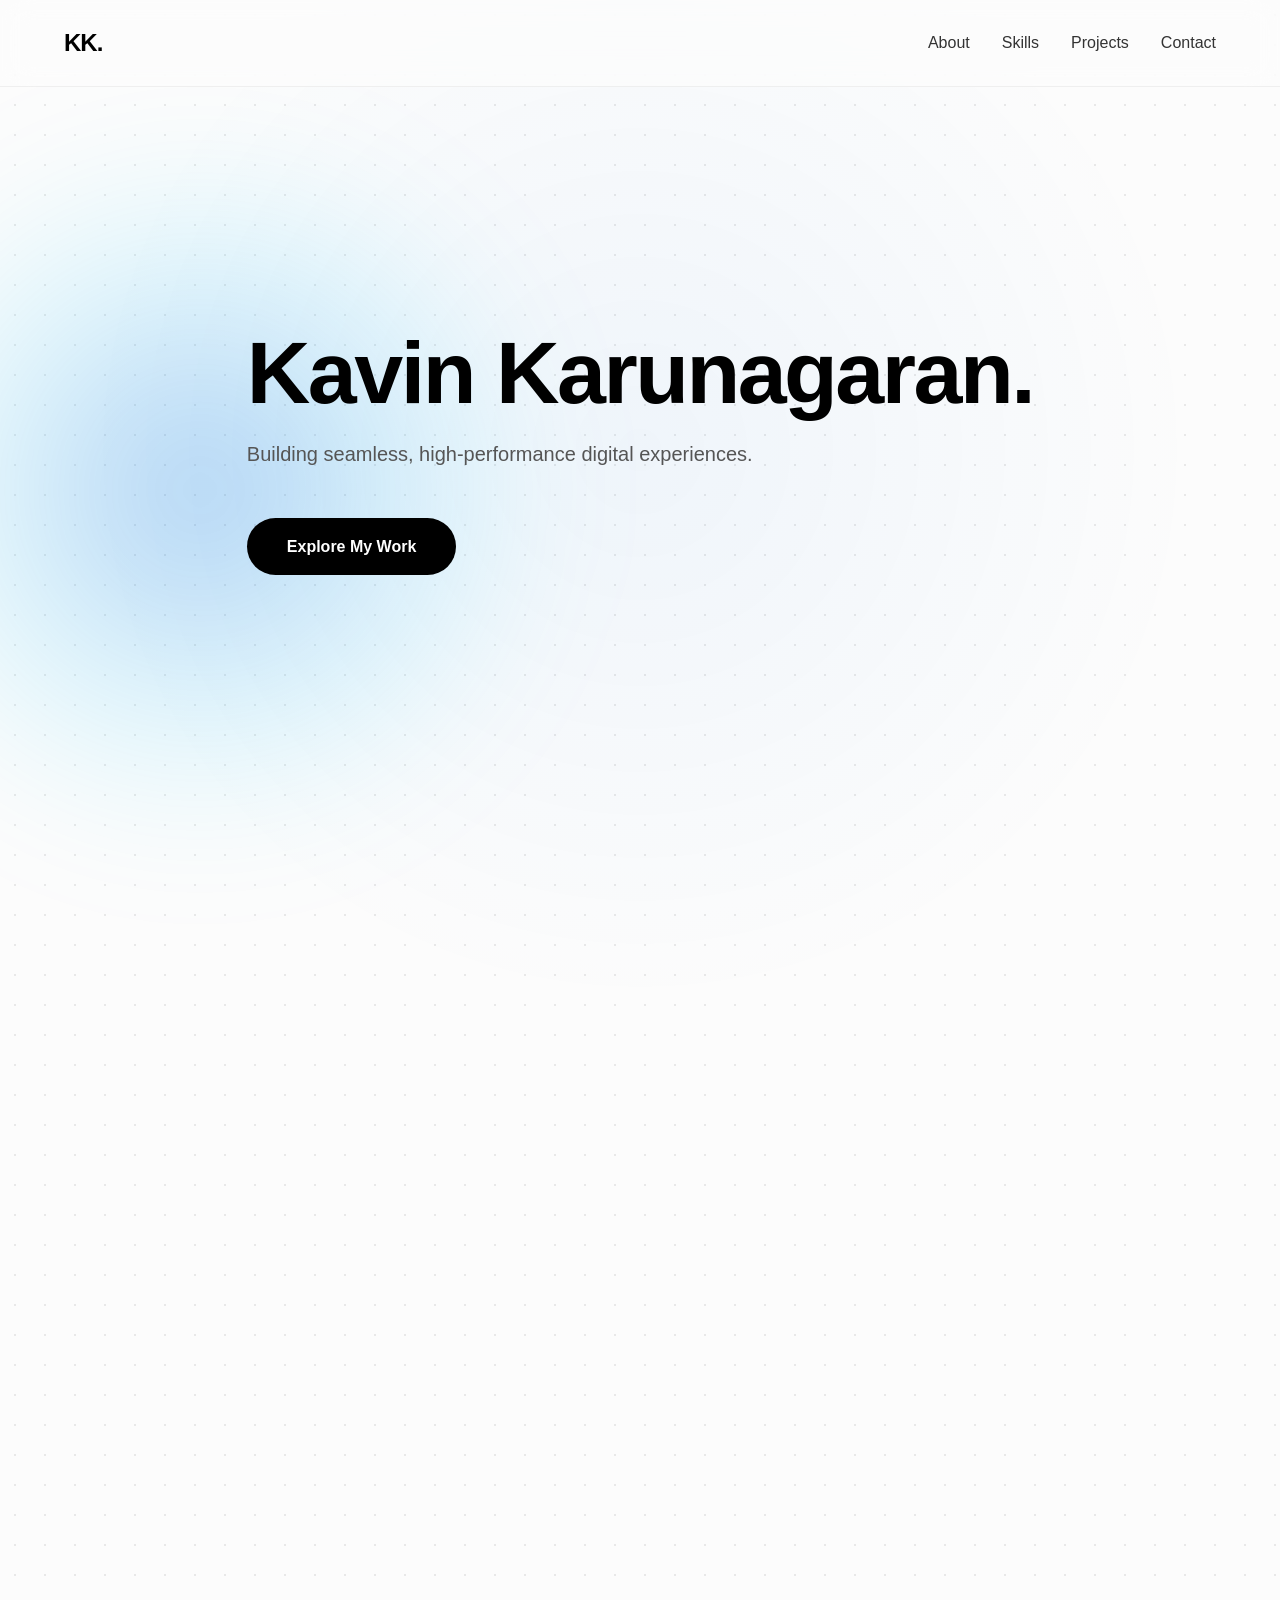
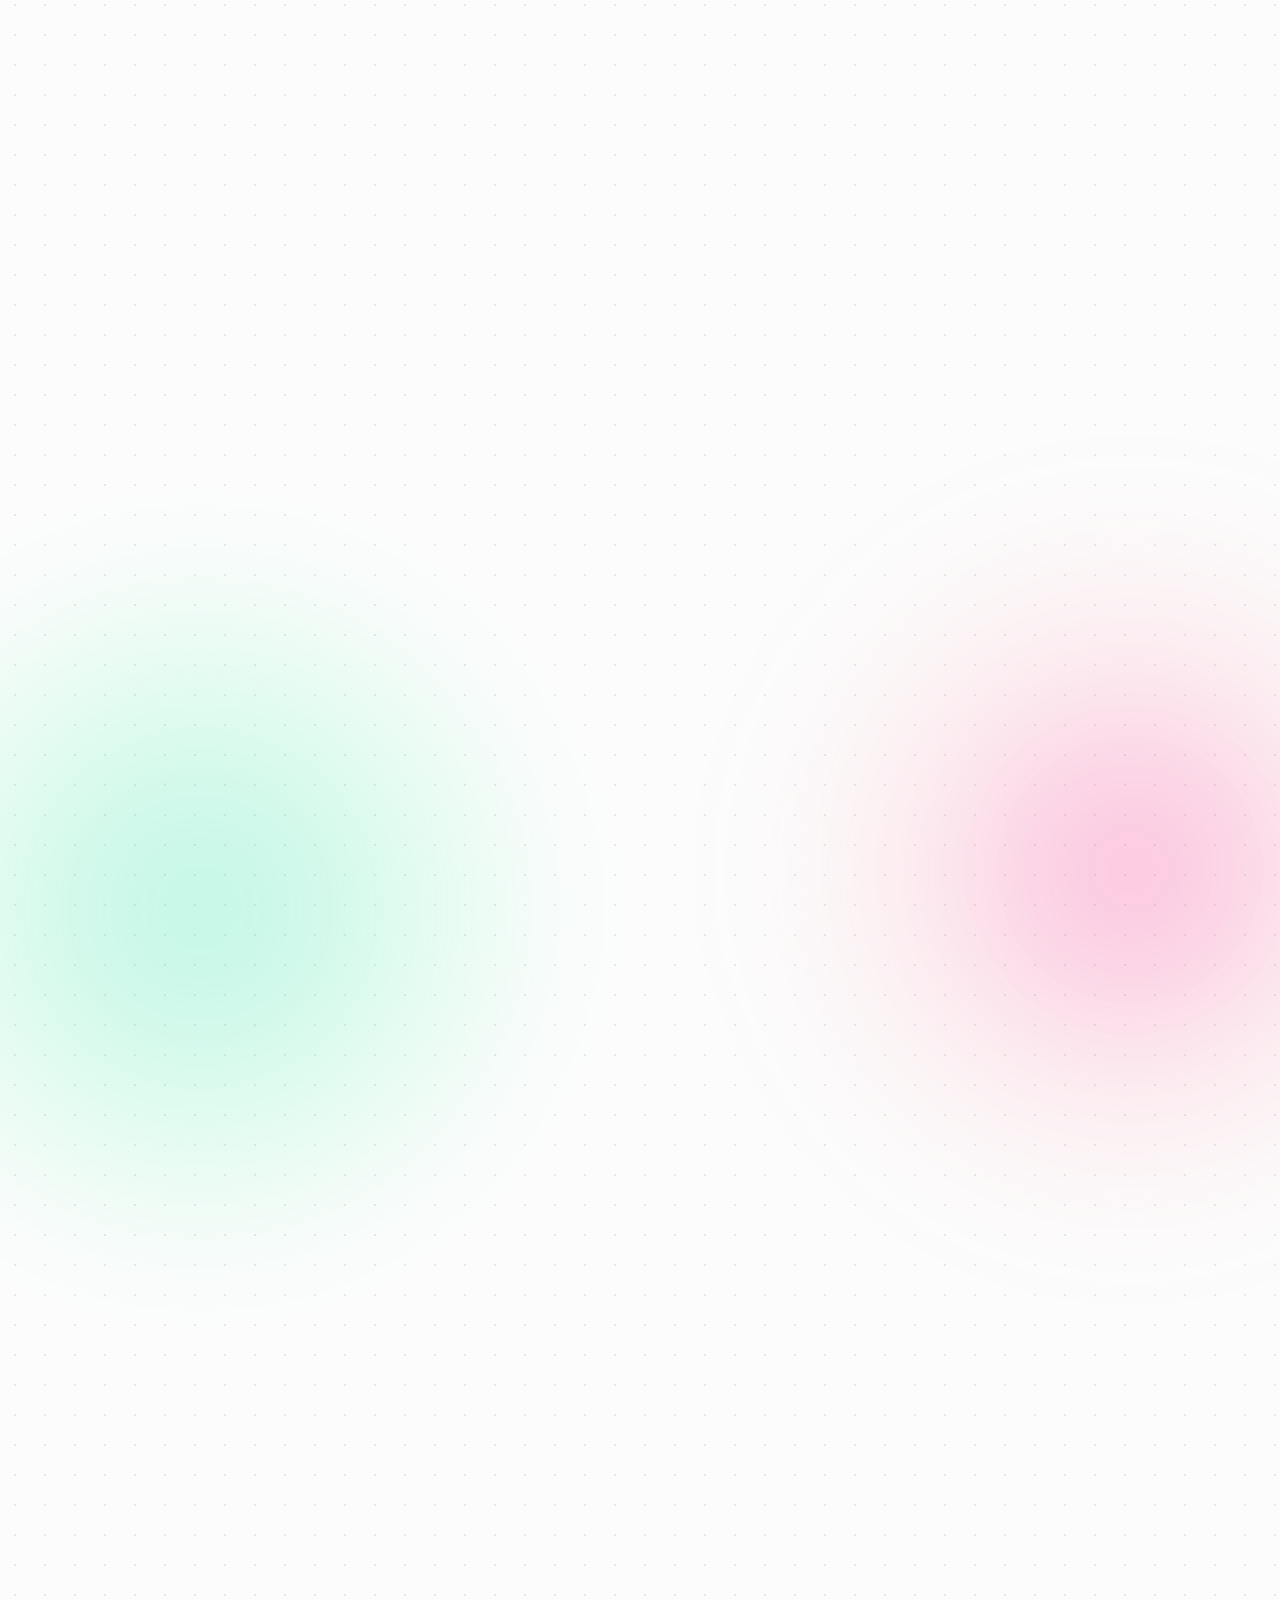
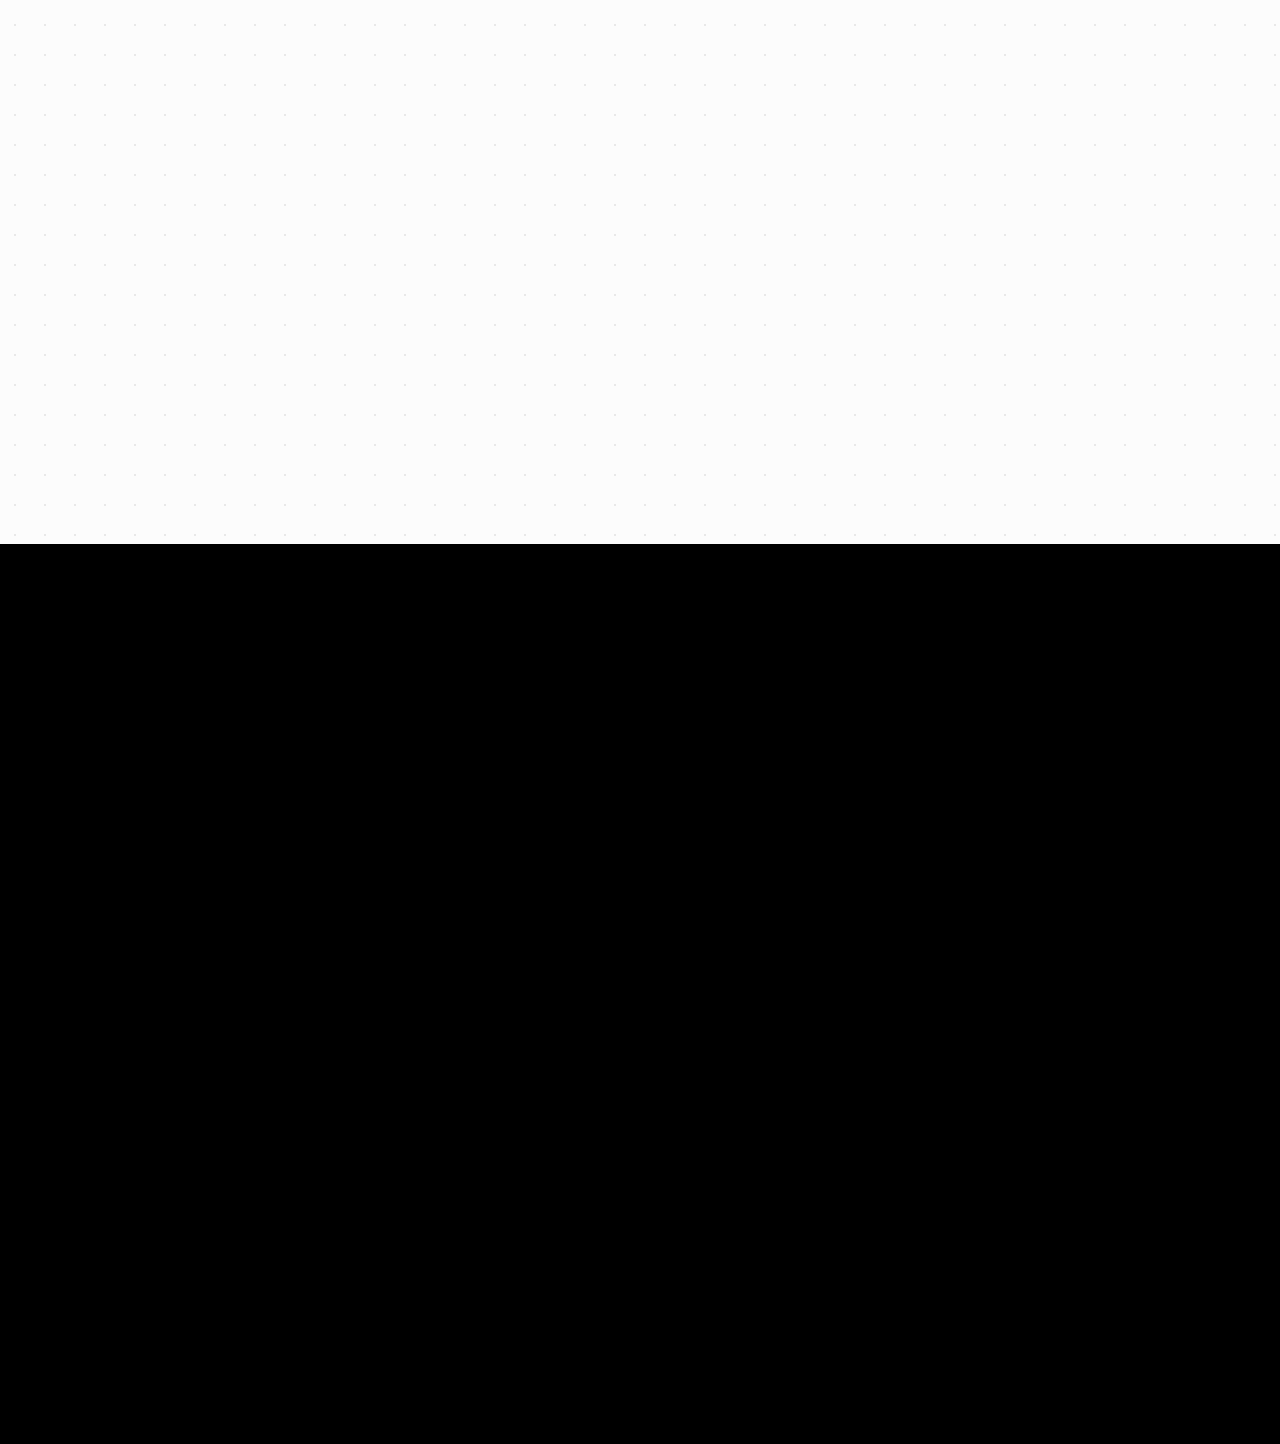
<file: index.html>
<!DOCTYPE html>
<html lang="en">
<head>
    <meta charset="UTF-8">
    <meta name="viewport" content="width=device-width, initial-scale=1.0">
    <title>Kavin Karunagaran | Web Developer</title>
    <link rel="stylesheet" href="style.css">
</head>
<body>
    
    <nav id="navbar">
        <a href="#" class="logo">KK.</a>
        <ul class="nav-links">
            <li><a href="#about">About</a></li>
            <li><a href="#skills">Skills</a></li>
            <li><a href="#projects">Projects</a></li>
            <li><a href="#contact">Contact</a></li>
        </ul>
    </nav>

    <main class="site-wrapper">
        
        <header id="hero" class="section hero-section">
            <div id="hero-bg" class="hero-bg"></div>
            <div class="parallax-shape shape-1" data-speed="0.15"></div>
            
            <div class="hero-content scroll-anim">
                <h1>Kavin Karunagaran.</h1>
                <p>Building seamless, high-performance digital experiences.</p>
                <a href="#about" class="cta-button">Explore My Work</a>
            </div>
        </header>

        <section id="about" class="section">
            <div class="container">
                <div class="about-grid">
                    <div class="about-text scroll-anim">
                        <h2>The Developer</h2>
                        
                        <ul class="fancy-bullets">
                            <li>
                                <strong>UC Berkeley Engineering.</strong> Merging rigorous computer science foundations with practical, hands-on development.
                            </li>
                            <li>
                                <strong>High-Performance Design.</strong> Building web platforms that are deeply functional, seamlessly interactive, and visually striking.
                            </li>
                            <li>
                                <strong>Global & Local Impact.</strong> Leveraging technology to empower local businesses and international youth initiatives alike.
                            </li>
                        </ul>
                    </div>
                    
                    <div class="accomplishments-grid scroll-anim" style="transition-delay: 200ms;">
                        <div class="stat-card">
                            <div class="stat-title">Valedictorian</div>
                            <div class="stat-desc">Livermore High School Class of '26</div>
                        </div>
                        <div class="stat-card">
                            <div class="stat-title">UC Berkeley</div>
                            <div class="stat-desc">Incoming Engineering Student</div>
                        </div>
                        <div class="stat-card">
                            <div class="stat-title">AP Scholar</div>
                            <div class="stat-desc">Advanced proficiency in CS A, Calculus, & Sciences</div>
                        </div>
                        <div class="stat-card">
                            <div class="stat-title">Community</div>
                            <div class="stat-desc">Over 200 hours of community service teaching taekwondo to children</div>
                        </div>
                    </div>
                </div>
            </div>
        </section>

        <section id="skills" class="section">
            <div class="parallax-shape shape-2" data-speed="-0.1"></div>

            <div class="container scroll-anim">
                <h2>Technical Arsenal</h2>
                <div class="skills-grid">
                    <div class="skill-card">
                        <h3>Languages</h3>
                        <p>Java, Python, HTML, CSS, JavaScript</p>
                    </div>
                    <div class="skill-card">
                        <h3>Core Competencies</h3>
                        <p>Object-Oriented Programming, UI/UX Design, Responsive Layouts, Algorithmic Problem Solving</p>
                    </div>
                </div>
            </div>
        </section>

        <section id="projects" class="section">
            <div class="parallax-shape shape-3" data-speed="0.2"></div>

            <div class="container scroll-anim">
                <h2>Selected Works</h2>
                <div class="projects-grid">
                    <div class="project-card scroll-anim">
                        <h3>Project Guardian</h3>
                        <p>An international initiative organizing self-defense workshops for children. Focused on empowering youth globally through structured training, community engagement, and accessible resources.</p>
                    </div>
                    <div class="project-card scroll-anim" style="transition-delay: 200ms;">
                        <h3>Fittly</h3>
                        <p>A health and wellness application conceptualized at UC Berkeley to gamify fitness. Engineered to enhance user retention through interactive mechanics and targeted marketing strategies.</p>
                    </div>
                    <div class="project-card scroll-anim" style="transition-delay: 400ms;">
                        <h3>Freelance Web Solutions</h3>
                        <p>Built a plethora of dynamic websites and landing pages for various clients, utilizing modern web standards to ensure cross-device compatibility and peak performance.</p>
                        
                        <a href="tinos.html" class="text-link" target="_blank">View Example: Tino's Tacos &rarr;</a>
                        
                    </div>
                </div>
            </div>
        </section>

        <section id="contact" class="section bg-dark">
            <div class="container scroll-anim">
                <h2>Let's Get In Touch.</h2>
                <p>Ready to build something exceptional or collaborate on a project? Reach out below.</p>
                
                <div class="contact-links">
                    <a href="mailto:kavin@kksolve.com" class="contact-item">
                        <span class="contact-label">Email</span>
                        <span class="contact-value">kavin@kksolve.com</span>
                    </a>
                </div>
            </div>
        </section>

    </main>

    <script src="script.js"></script>
</body>
</html>
</file>
<file: style.css>
/* Base Styles & Typography */
:root {
    --primary-color: #000000;
    --text-color: #333333;
    --bg-color: #fcfcfc;
    --light-bg: #f5f5f7;
    --accent-color: #0071e3;
}

* {
    margin: 0;
    padding: 0;
    box-sizing: border-box;
}

html {
    scroll-behavior: smooth;
    font-family: -apple-system, BlinkMacSystemFont, "Segoe UI", Roboto, Helvetica, Arial, sans-serif;
}

body {
    background-color: var(--bg-color);
    color: var(--text-color);
    line-height: 1.6;
    overflow-x: hidden;
    background-image: radial-gradient(rgba(0,0,0,0.08) 1px, transparent 1px);
    background-size: 30px 30px;
}

/* Contains everything perfectly and stops scroll at footer */
.site-wrapper {
    position: relative;
    width: 100%;
    overflow: hidden; 
}

/* Sections & Containers */
.section {
    position: relative; 
    min-height: 100vh;
    display: flex;
    align-items: center;
    justify-content: center;
    padding: 6rem 10%;
}

/* --- Seamless Parallax Elements --- */
.parallax-shape {
    position: absolute;
    border-radius: 50%;
    /* Extra blur to soften it more */
    filter: blur(60px); 
    z-index: -1;
    pointer-events: none;
    will-change: transform;
    /* Massive size so the gradient has room to fade out seamlessly */
    width: 800px;
    height: 800px;
}

/* The backgrounds now fade natively to 'transparent' before hitting the edge of the box */
.shape-1 {
    background: radial-gradient(circle at center, rgba(0, 113, 227, 0.3) 0%, rgba(0, 198, 255, 0.1) 40%, transparent 65%);
    top: 10%;
    left: -200px;
}

.shape-2 {
    background: radial-gradient(circle at center, rgba(255, 0, 127, 0.25) 0%, rgba(255, 117, 140, 0.1) 40%, transparent 65%);
    top: 10%;
    right: -250px;
}

.shape-3 {
    background: radial-gradient(circle at center, rgba(0, 227, 160, 0.25) 0%, rgba(0, 255, 135, 0.1) 40%, transparent 65%);
    top: -5%;
    left: -200px;
}

/* Hero Section Background */
.hero-bg {
    position: absolute;
    top: -25%; 
    left: 0;
    width: 100%;
    height: 150%;
    background: radial-gradient(circle at center, rgba(0, 113, 227, 0.05) 0%, transparent 60%);
    z-index: -2;
    pointer-events: none;
    will-change: transform;
}

.hero-content {
    position: relative;
    z-index: 1;
}

/* Navigation */
#navbar {
    position: fixed;
    top: 0;
    width: 100%;
    display: flex;
    justify-content: space-between;
    align-items: center;
    padding: 1.5rem 5%;
    background: rgba(252, 252, 252, 0.7); 
    backdrop-filter: blur(15px);
    -webkit-backdrop-filter: blur(15px);
    z-index: 1000;
    border-bottom: 1px solid rgba(0,0,0,0.05);
}

.logo {
    font-size: 1.5rem;
    font-weight: 700;
    letter-spacing: -1px;
    color: var(--primary-color);
    text-decoration: none;
    cursor: pointer;
    user-select: none;
    -webkit-user-select: none;
}

.nav-links {
    list-style: none;
    display: flex;
    gap: 2rem;
}

.nav-links a {
    text-decoration: none;
    color: var(--text-color);
    font-weight: 500;
    transition: color 0.3s ease;
}

.nav-links a:hover {
    color: var(--accent-color);
}

.container {
    max-width: 1100px;
    width: 100%;
}

.bg-dark { 
    background-color: var(--primary-color); 
    color: white; 
    background-image: none; 
}

/* Typography */
h1 {
    font-size: 5.5rem;
    font-weight: 700;
    letter-spacing: -2.5px;
    margin-bottom: 1rem;
    color: var(--primary-color);
    line-height: 1.1;
}

h2 {
    font-size: 3.5rem;
    font-weight: 600;
    letter-spacing: -1.5px;
    margin-bottom: 2rem;
    color: var(--primary-color);
}

.bg-dark h2 { color: white; }

p {
    font-size: 1.25rem;
    margin-bottom: 1.5rem;
    color: #555;
}

.bg-dark p { color: #aaa; }

/* Buttons & Links */
.cta-button {
    display: inline-block;
    padding: 1rem 2.5rem;
    background-color: var(--primary-color);
    color: white;
    text-decoration: none;
    border-radius: 30px;
    font-weight: 600;
    margin-top: 1.5rem;
    transition: transform 0.3s ease, box-shadow 0.3s ease;
}

.cta-button:hover {
    transform: translateY(-3px);
    box-shadow: 0 10px 20px rgba(0,0,0,0.15);
}

.text-link {
    display: inline-block;
    margin-top: 1rem;
    color: var(--accent-color);
    font-weight: 600;
    text-decoration: none;
    font-size: 1.1rem;
    transition: transform 0.3s ease, color 0.3s ease;
}

.text-link:hover {
    color: #005bb5;
    transform: translateX(5px);
}

/* About Grid & Accomplishments */
.about-grid {
    display: grid;
    grid-template-columns: 1fr 1fr;
    gap: 4rem;
    align-items: center;
}

.fancy-bullets {
    list-style: none;
    display: flex;
    flex-direction: column;
    gap: 1.5rem;
    margin-top: 1rem;
}

.fancy-bullets li {
    position: relative;
    padding-left: 2rem;
    font-size: 1.15rem;
    color: #555;
    line-height: 1.5;
}

.fancy-bullets li::before {
    content: "";
    position: absolute;
    left: 0;
    top: 8px;
    width: 10px;
    height: 10px;
    background-color: var(--accent-color);
    border-radius: 50%;
    box-shadow: 0 0 10px rgba(0, 113, 227, 0.5);
}

.fancy-bullets strong {
    color: var(--primary-color);
    font-weight: 700;
}

.accomplishments-grid {
    display: grid;
    grid-template-columns: 1fr 1fr;
    gap: 1.5rem;
}

.stat-card {
    background: rgba(255, 255, 255, 0.7); 
    backdrop-filter: blur(8px);
    padding: 1.5rem;
    border-radius: 16px;
    border: 1px solid rgba(0,0,0,0.05);
    box-shadow: 0 4px 15px rgba(0,0,0,0.03);
    transition: transform 0.3s ease;
}

.stat-card:hover {
    transform: translateY(-5px);
    border-color: var(--accent-color);
}

.stat-title {
    font-size: 1.2rem;
    font-weight: 700;
    color: var(--primary-color);
    margin-bottom: 0.5rem;
}

.stat-desc {
    font-size: 0.95rem;
    color: #666;
    line-height: 1.4;
}

/* Grids for Skills and Projects */
.skills-grid, .projects-grid {
    display: grid;
    grid-template-columns: repeat(auto-fit, minmax(320px, 1fr));
    gap: 2.5rem;
    margin-top: 2rem;
}

.skill-card, .project-card {
    background: rgba(255, 255, 255, 0.7);
    backdrop-filter: blur(8px);
    padding: 3rem 2.5rem;
    border-radius: 20px;
    border: 1px solid rgba(0,0,0,0.05);
    box-shadow: 0 10px 30px rgba(0,0,0,0.04);
    transition: transform 0.4s ease, box-shadow 0.4s ease;
}

.project-card:hover {
    transform: translateY(-10px);
    box-shadow: 0 20px 40px rgba(0,0,0,0.08);
}

.project-card h3, .skill-card h3 {
    font-size: 1.6rem;
    margin-bottom: 1rem;
    color: var(--primary-color);
    letter-spacing: -0.5px;
}

/* Contact Links Section */
.contact-links {
    display: flex;
    flex-direction: column;
    gap: 1.5rem;
    margin-top: 3rem;
    max-width: 500px;
}

.contact-item {
    display: flex;
    justify-content: space-between;
    align-items: center;
    padding: 1.5rem 2rem;
    background: rgba(255,255,255,0.05);
    border: 1px solid rgba(255,255,255,0.1);
    border-radius: 12px;
    text-decoration: none;
    color: white;
    transition: background 0.3s ease, transform 0.3s ease;
}

.contact-item:hover {
    background: rgba(255,255,255,0.1);
    transform: translateX(10px);
}

.contact-label {
    font-weight: 600;
    color: #aaa;
    letter-spacing: 1px;
    text-transform: uppercase;
    font-size: 0.85rem;
}

.contact-value {
    font-size: 1.2rem;
    font-weight: 500;
}

/* Responsive */
@media (max-width: 768px) {
    .about-grid { grid-template-columns: 1fr; gap: 2rem; }
    h1 { font-size: 3.5rem; }
    h2 { font-size: 2.5rem; }
}

/* --- APPLE-STYLE SCROLL ANIMATIONS --- */
.scroll-anim {
    opacity: 0;
    transform: translateY(50px);
    transition: opacity 1s cubic-bezier(0.16, 1, 0.3, 1), transform 1s cubic-bezier(0.16, 1, 0.3, 1);
}

.scroll-anim.show {
    opacity: 1;
    transform: translateY(0);
}
</file>
